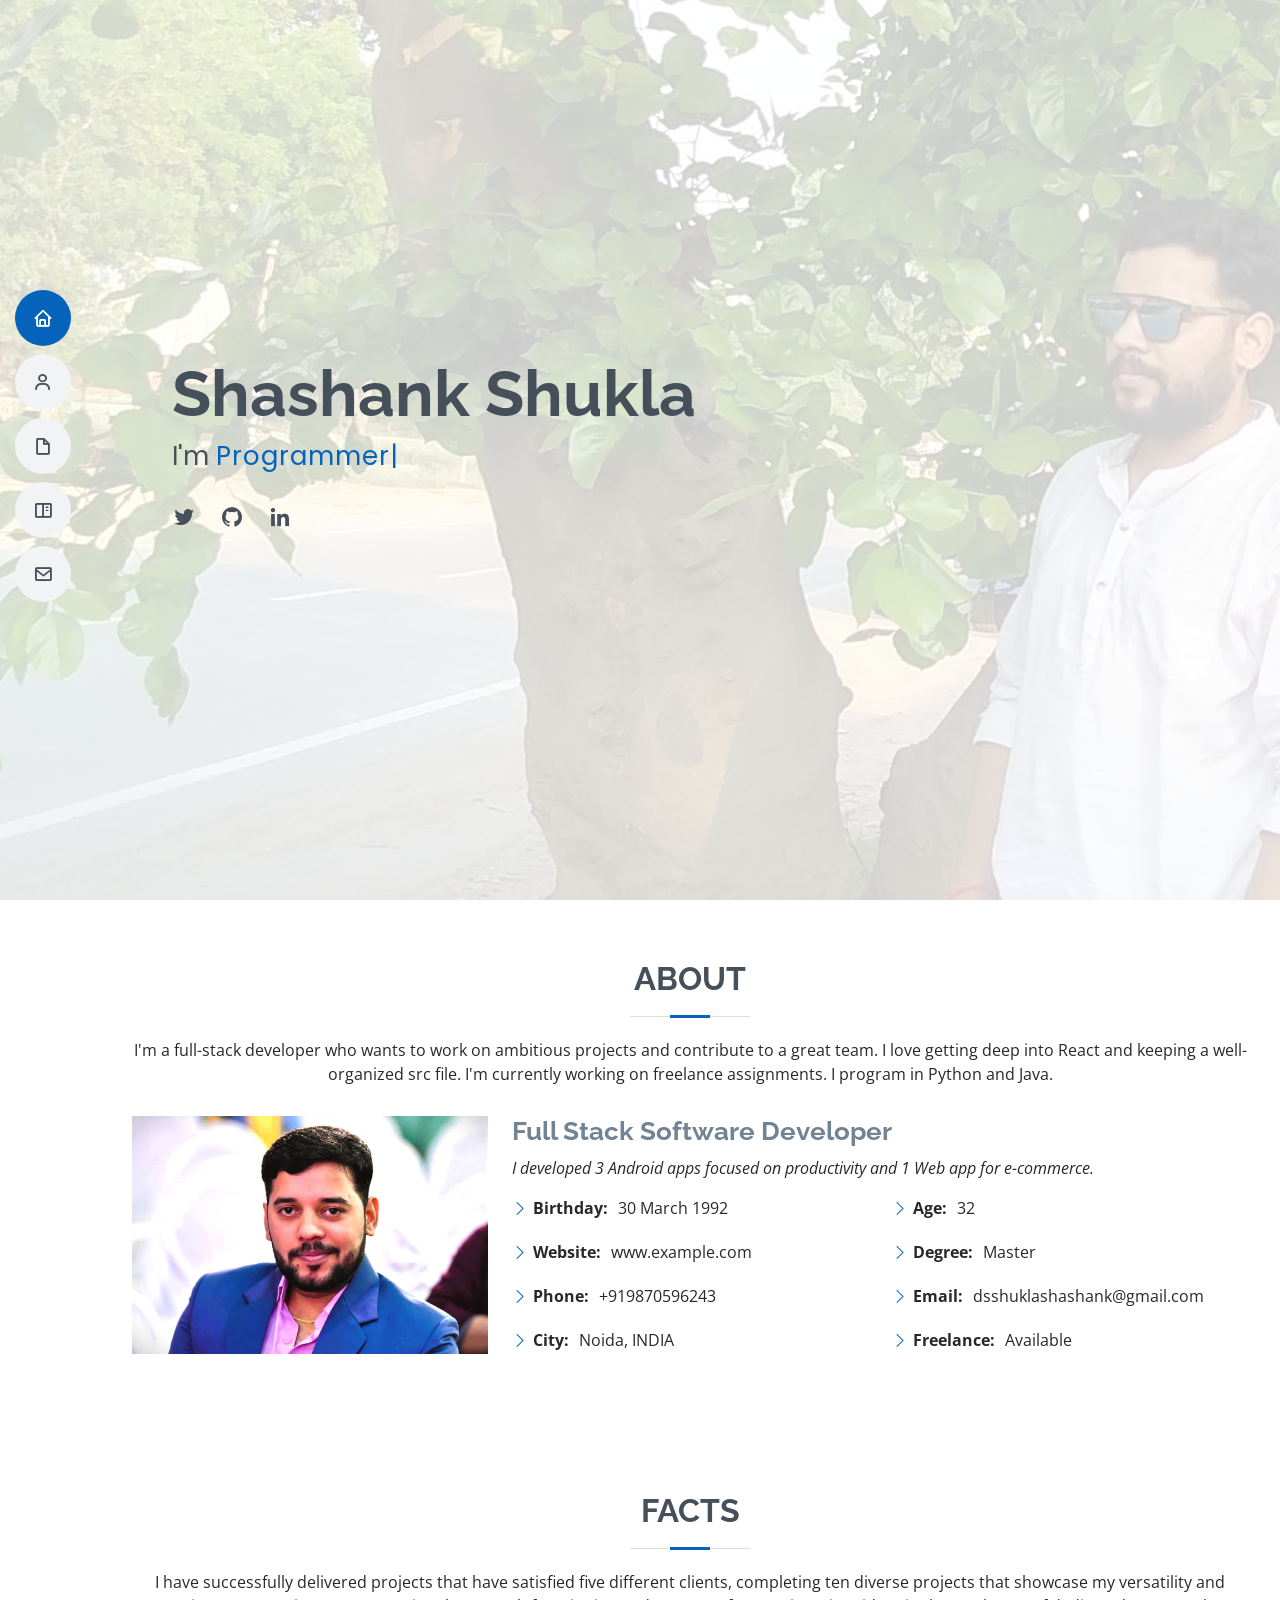
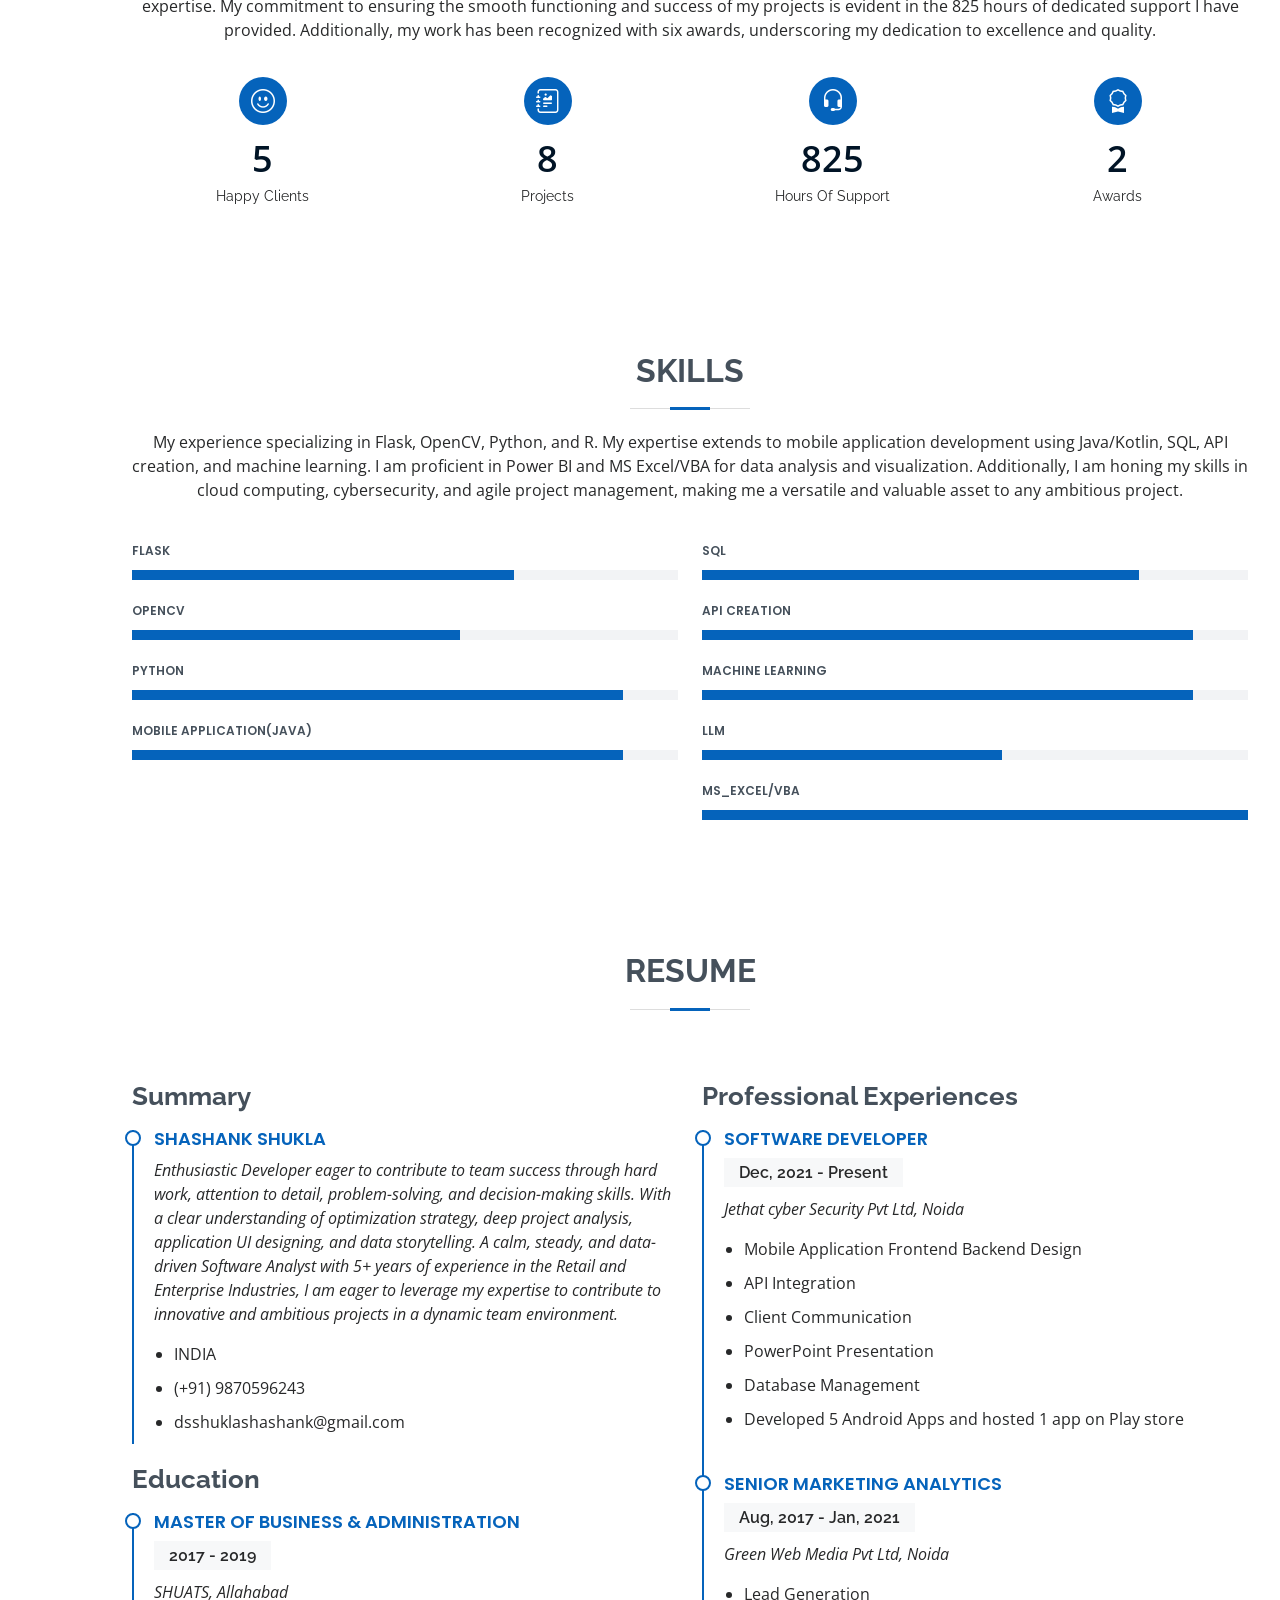
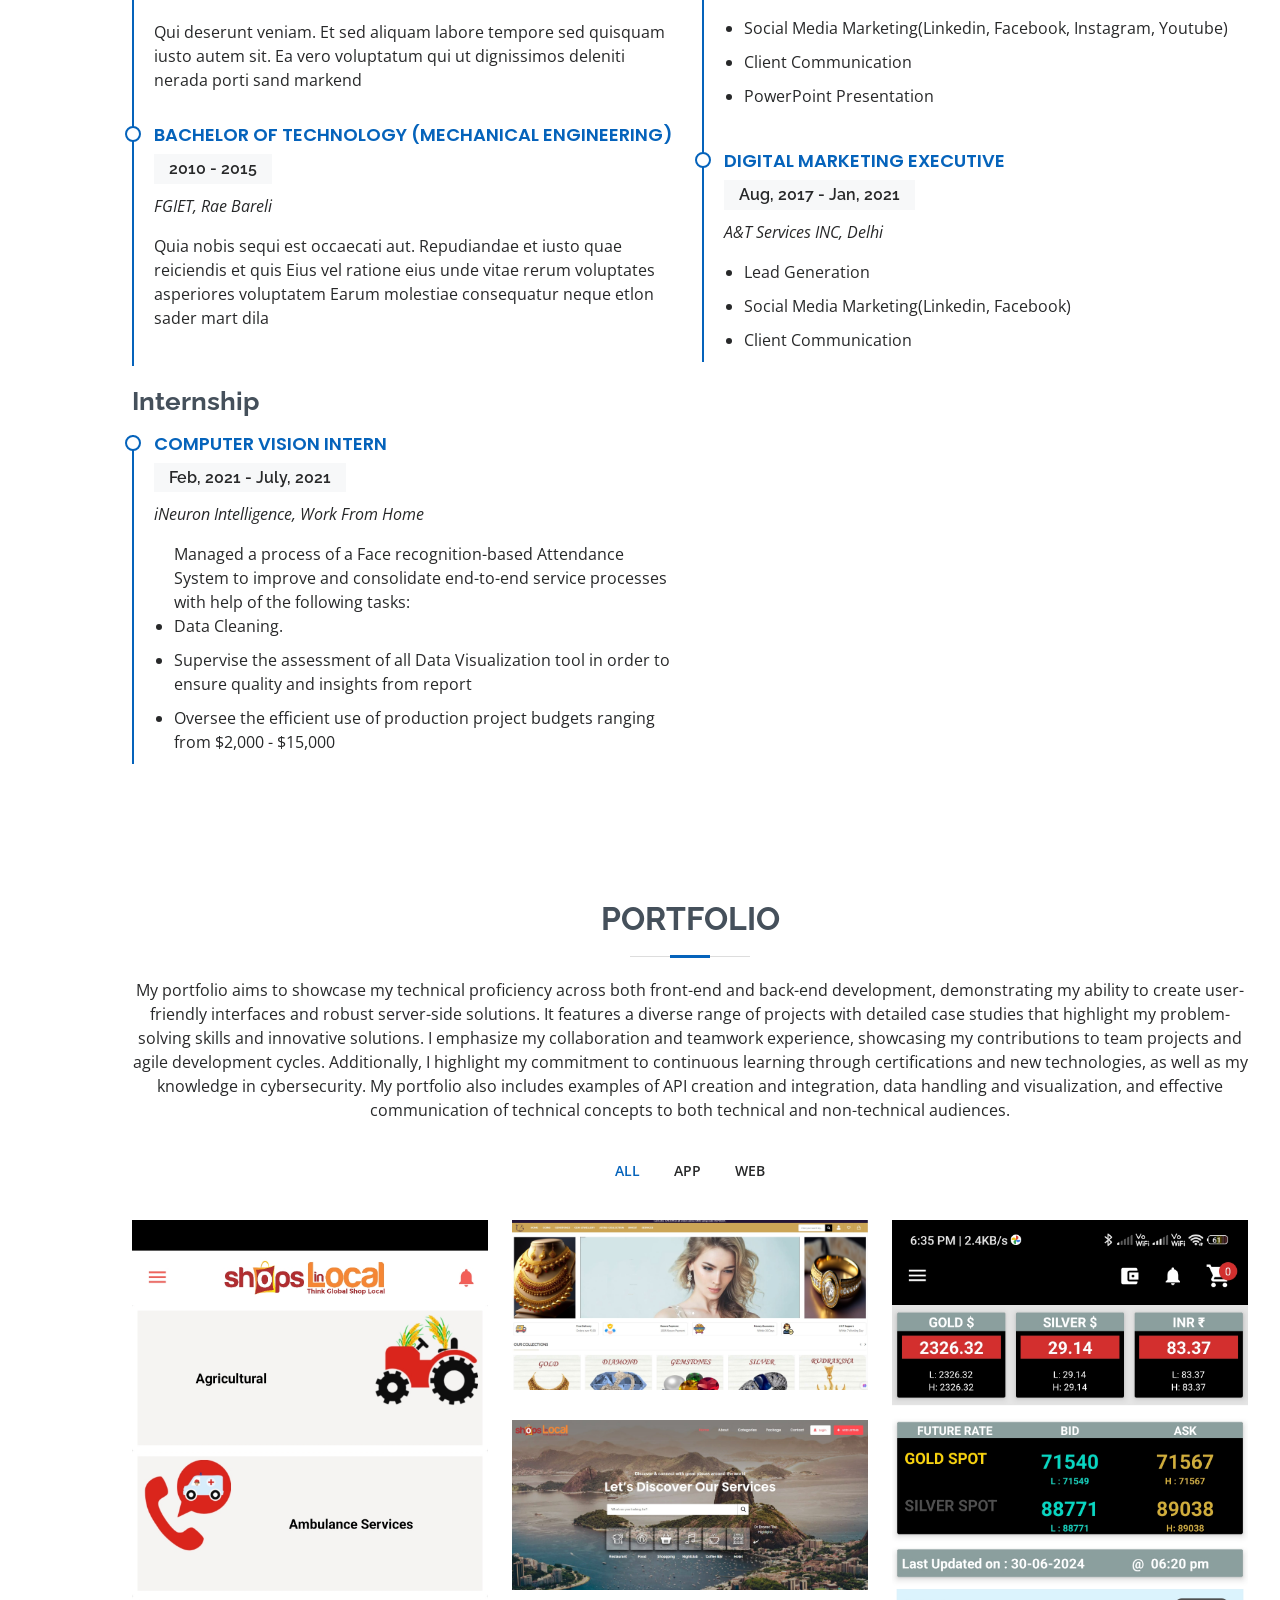
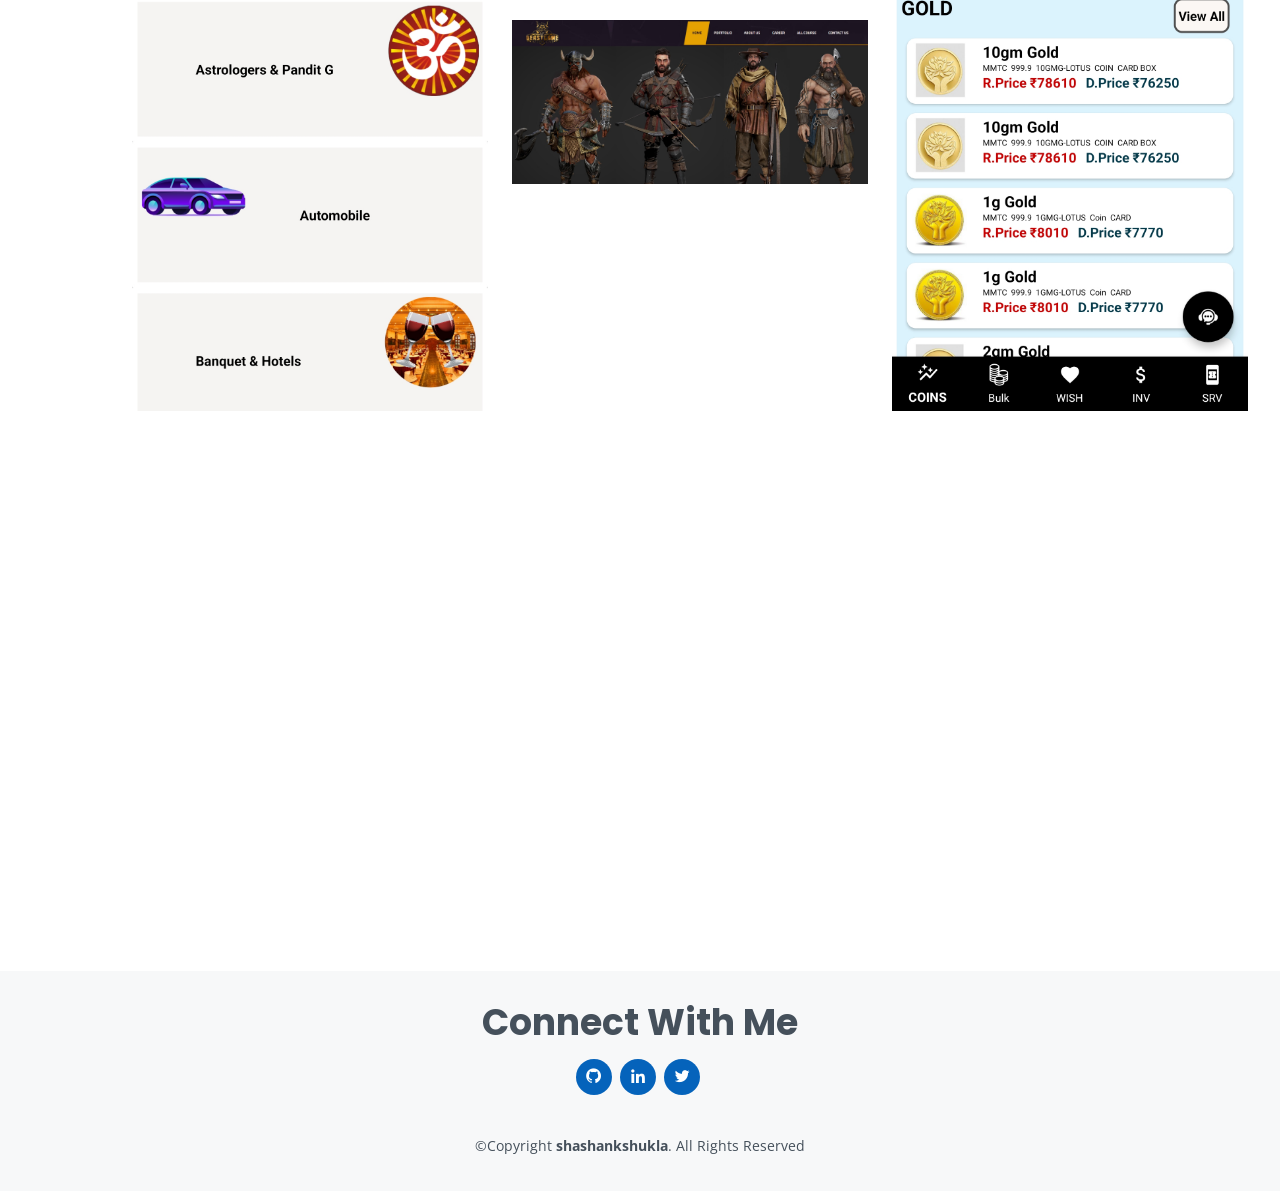
<file: index.html>
<!DOCTYPE html>
<html lang="en">

<head>
  <meta charset="utf-8">
  <meta content="width=device-width, initial-scale=1.0" name="viewport">
  
  <title>Hello, I'm a full-stack developer.</title>
  <meta content="" name="description">
  <meta content="" name="keywords">

  <!-- Favicons -->
  <link href="assets/img/profile-img.jpg" rel="icon">
  <link href="assets/img/falcon.png" rel="falcon">

  <!-- Google Fonts -->
  <link href="https://fonts.googleapis.com/css?family=Open+Sans:300,300i,400,400i,600,600i,700,700i|Raleway:300,300i,400,400i,500,500i,600,600i,700,700i|Poppins:300,300i,400,400i,500,500i,600,600i,700,700i" rel="stylesheet">

  <!-- Vendor CSS Files -->
  <link href="assets/vendor/aos/aos.css" rel="stylesheet">
  <link href="assets/vendor/bootstrap/css/bootstrap.min.css" rel="stylesheet">
  <link href="assets/vendor/bootstrap-icons/bootstrap-icons.css" rel="stylesheet">
  <link href="assets/vendor/boxicons/css/boxicons.min.css" rel="stylesheet">
  <link href="assets/vendor/glightbox/css/glightbox.min.css" rel="stylesheet">
  <link href="assets/vendor/swiper/swiper-bundle.min.css" rel="stylesheet">

  <!-- Template Main CSS File -->
  <link href="assets/css/style.css" rel="stylesheet">

  <!-- Custom CSS for animations -->
  <style>
    .count-box {
        opacity: 0;
        animation: fadeIn 1s ease-in-out forwards;
    }

    .count-box:nth-child(1) {
        animation-delay: 0.5s;
    }

    .count-box:nth-child(2) {
        animation-delay: 1s;
    }

    .count-box:nth-child(3) {
        animation-delay: 1.5s;
    }

    .count-box:nth-child(4) {
        animation-delay: 2s;
    }

    @keyframes fadeIn {
        to {
            opacity: 1;
        }
    }
  </style>

  <!-- =======================================================
  * Template Name: MyResume - v4.7.0
  * Template URL: https://bootstrapmade.com/free-html-bootstrap-template-my-resume/
  * Author: BootstrapMade.com
  * License: https://bootstrapmade.com/license/
  ======================================================== -->
</head>

<body>

  <!-- ======= Mobile nav toggle button ======= -->
  <!-- <button type="button" class="mobile-nav-toggle d-xl-none"><i class="bi bi-list mobile-nav-toggle"></i></button> -->
  <i class="bi bi-list mobile-nav-toggle d-xl-none"></i>
  <!-- ======= Header ======= -->
  <header id="header" class="d-flex flex-column justify-content-center">

    <nav id="navbar" class="navbar nav-menu">
      <ul>
        <li><a href="#hero" class="nav-link scrollto active"><i class="bx bx-home"></i> <span>Home</span></a></li>
         <li><a href="#about" class="nav-link scrollto"><i class="bx bx-user"></i> <span>About</span></a></li>
         <li><a href="#resume" class="nav-link scrollto"><i class="bx bx-file-blank"></i> <span>Resume</span></a></li>
        <li><a href="#portfolio" class="nav-link scrollto"><i class="bx bx-book-content"></i> <span>Portfolio</span></a></li>
        <li><a href="#contact" class="nav-link scrollto"><i class="bx bx-envelope"></i> <span>Contact</span></a></li>
      </ul>
    </nav><!-- .nav-menu -->

  </header><!-- End Header -->

  <!-- ======= Hero Section ======= -->
  <section id="hero" class="d-flex flex-column justify-content-center">
    <div class="container" data-aos="zoom-in" data-aos-delay="100">
      <h1>Shashank Shukla</h1>
      <p>I'm <span class="typed" data-typed-items="Programmer, An Android Developer, Web Developer"></span></p>
      <div class="social-links">
        <a href="https://x.com/shukla9919" class="twitter"><i class="bx bxl-twitter"></i></a>
        <!-- <a href="#" class="instagram"><i class="bx bxl-instagram"></i></a> -->
        <a href="https://github.com/Sshashank0743" class="github"><i class="bx bxl-github"></i></a>
        <a href="https://www.linkedin.com/in/shashankshukla02/" class="linkedin"><i class="bx bxl-linkedin"></i></a>
      </div>
    </div>
  </section><!-- End Hero -->

  <main id="main">

    <!-- ======= About Section ======= -->
    <section id="about" class="about">
      <div class="container" data-aos="fade-up">

        <div class="section-title">
          <h2>About</h2>
          <p>I'm a full-stack developer who wants to work on ambitious projects and contribute to a great team. I love getting deep into React and keeping a well-organized src file. I'm currently working on freelance assignments. I program in Python and Java.</p>
        </div>

        <div class="row">
          <div class="col-lg-4">
            <img src="assets/img/profile-img.jpg" class="img-fluid" alt="">
          </div>
          <div class="col-lg-8 pt-4 pt-lg-0 content">
            <h3>Full Stack Software Developer</h3>
            <p class="fst-italic">
              I developed 3 Android apps focused on productivity and 1 Web app for e-commerce.
            </p>
            <div class="row">
              <div class="col-lg-6">
                <ul>
                  <li><i class="bi bi-chevron-right"></i> <strong>Birthday:</strong> <span>30 March 1992</span></li>
                  <li><i class="bi bi-chevron-right"></i> <strong>Website:</strong> <span>www.example.com</span></li>
                  <li><i class="bi bi-chevron-right"></i> <strong>Phone:</strong> <span>+919870596243</span></li>
                  <li><i class="bi bi-chevron-right"></i> <strong>City:</strong> <span>Noida, INDIA</span></li>
                </ul>
              </div>
              <div class="col-lg-6">
                <ul>
                  <li><i class="bi bi-chevron-right"></i> <strong>Age:</strong> <span>32</span></li>
                  <li><i class="bi bi-chevron-right"></i> <strong>Degree:</strong> <span>Master</span></li>
                  <li><i class="bi bi-chevron-right"></i> <strong>Email:</strong> <span>dsshuklashashank@gmail.com</span></li>
                  <li><i class="bi bi-chevron-right"></i> <strong>Freelance:</strong> <span>Available</span></li>
                </ul>
              </div>
            </div>
            <p>
            </p>
          </div>
        </div>

      </div>
    </section><!-- End About Section -->

    <!-- ======= Facts Section ======= -->
    <section id="facts" class="facts">
      <div class="container" data-aos="fade-up">

        <div class="section-title">
          <h2>Facts</h2>
          <p>I have successfully delivered projects that have satisfied five different clients, completing ten diverse projects that showcase my versatility and expertise. My commitment to ensuring the smooth functioning and success of my projects is evident in the 825 hours of dedicated support I have provided. Additionally, my work has been recognized with six awards, underscoring my dedication to excellence and quality.</p>
        </div>

        <div class="row">

          <div class="col-lg-3 col-md-6">
            <div class="count-box">
              <i class="bi bi-emoji-smile"></i>
              <span data-purecounter-start="0" data-purecounter-end="5" data-purecounter-duration="1" class="purecounter"></span>
              <p>Happy Clients</p>
            </div>
          </div>

          <div class="col-lg-3 col-md-6 mt-5 mt-md-0">
            <div class="count-box">
              <i class="bi bi-journal-richtext"></i>
              <span data-purecounter-start="0" data-purecounter-end="8" data-purecounter-duration="1" class="purecounter"></span>
              <p>Projects</p>
            </div>
          </div>

          <div class="col-lg-3 col-md-6 mt-5 mt-lg-0">
            <div class="count-box">
              <i class="bi bi-headset"></i>
              <span data-purecounter-start="0" data-purecounter-end="825" data-purecounter-duration="1" class="purecounter"></span>
              <p>Hours Of Support</p>
            </div>
          </div>

          <div class="col-lg-3 col-md-6 mt-5 mt-lg-0">
            <div class="count-box">
              <i class="bi bi-award"></i>
              <span data-purecounter-start="0" data-purecounter-end="2" data-purecounter-duration="1" class="purecounter"></span>
              <p>Awards</p>
            </div>
          </div>

        </div>

      </div>
    </section><!-- End Facts Section -->

    <!-- ======= Skills Section ======= -->
    <section id="skills" class="skills section-bg">
      <div class="container" data-aos="fade-up">

        <div class="section-title">
          <h2>Skills</h2>
          <p>My experience specializing in Flask, OpenCV, Python, and R. My expertise extends to mobile application development using Java/Kotlin, SQL, API creation, and machine learning. I am proficient in Power BI and MS Excel/VBA for data analysis and visualization. Additionally, I am honing my skills in cloud computing, cybersecurity, and agile project management, making me a versatile and valuable asset to any ambitious project.</p>
        </div>

        <div class="row skills-content">

          <div class="col-lg-6">

            <div class="progress">
              <span class="skill">FLASK </span>
              <div class="progress-bar-wrap">
                <div class="progress-bar" role="progressbar" aria-valuenow="70" aria-valuemin="0" aria-valuemax="100"></div>
              </div>
            </div>

            <div class="progress">
              <span class="skill">Opencv </span>
              <div class="progress-bar-wrap">
                <div class="progress-bar" role="progressbar" aria-valuenow="60" aria-valuemin="0" aria-valuemax="100"></div>
              </div>
            </div>

            <div class="progress">
              <span class="skill">Python </span>
              <div class="progress-bar-wrap">
                <div class="progress-bar" role="progressbar" aria-valuenow="90" aria-valuemin="0" aria-valuemax="100"></div>
              </div>
            </div>

            <!-- <div class="progress">
              <span class="skill">R </span>
              <div class="progress-bar-wrap">
                <div class="progress-bar" role="progressbar" aria-valuenow="50" aria-valuemin="0" aria-valuemax="100"></div>
              </div>
            </div> -->

            <div class="progress">
              <span class="skill">Mobile Application(Java) </span>
              <div class="progress-bar-wrap">
                <div class="progress-bar" role="progressbar" aria-valuenow="90" aria-valuemin="0" aria-valuemax="100"></div>
              </div>
            </div>


          </div>

          <div class="col-lg-6">

            <div class="progress">
              <span class="skill">SQL </span>
              <div class="progress-bar-wrap">
                <div class="progress-bar" role="progressbar" aria-valuenow="80" aria-valuemin="0" aria-valuemax="100"></div>
              </div>
            </div>

            <div class="progress">
              <span class="skill">API Creation </span>
              <div class="progress-bar-wrap">
                <div class="progress-bar" role="progressbar" aria-valuenow="90" aria-valuemin="0" aria-valuemax="100"></div>
              </div>
            </div>

            <div class="progress">
              <span class="skill">Machine Learning </span>
              <div class="progress-bar-wrap">
                <div class="progress-bar" role="progressbar" aria-valuenow="90" aria-valuemin="0" aria-valuemax="100"></div>
              </div>
            </div>

             <div class="progress">
              <span class="skill">LLM </span>
              <div class="progress-bar-wrap">
                <div class="progress-bar" role="progressbar" aria-valuenow="55" aria-valuemin="0" aria-valuemax="100"></div>
              </div>
            </div>

            <!-- <div class="progress">
              <span class="skill">Power Bi </span>
              <div class="progress-bar-wrap">
                <div class="progress-bar" role="progressbar" aria-valuenow="55" aria-valuemin="0" aria-valuemax="100"></div>
              </div>
            </div> -->

            <div class="progress">
              <span class="skill">MS_Excel/VBA </span>
              <div class="progress-bar-wrap">
                <div class="progress-bar" role="progressbar" aria-valuenow="100" aria-valuemin="0" aria-valuemax="100"></div>
              </div>
            </div>

          </div>

        </div>

      </div>
    </section><!-- End Skills Section -->

    <!-- ======= Resume Section ======= -->
    <section id="resume" class="resume">
      <div class="container" data-aos="fade-up">

        <div class="section-title">
          <h2>Resume</h2>
        </div>

        <div class="row">
          <div class="col-lg-6">
            <h3 class="resume-title">Summary</h3>
            <div class="resume-item pb-0">
              <h4>Shashank Shukla</h4>
              <p><em>Enthusiastic Developer eager to contribute to team success through hard work, attention to detail, problem-solving, and decision-making skills. With a clear understanding of optimization strategy, deep project analysis, application UI designing, and data storytelling. A calm, steady, and data-driven Software Analyst with 5+ years of experience in the Retail and Enterprise Industries, I am eager to leverage my expertise to contribute to innovative and ambitious projects in a dynamic team environment.</em></p>
              <ul>
                <li>INDIA</li>
                <li>(+91) 9870596243</li>
                <li>dsshuklashashank@gmail.com</li>
              </ul>
            </div>

            <h3 class="resume-title">Education</h3>
            <div class="resume-item">
              <h4>Master of Business &amp; Administration</h4>
              <h5>2017 - 2019</h5>
              <p><em>SHUATS, Allahabad</em></p>
              <p>Qui deserunt veniam. Et sed aliquam labore tempore sed quisquam iusto autem sit. Ea vero voluptatum qui ut dignissimos deleniti nerada porti sand markend</p>
            </div>
            <div class="resume-item">
              <h4>Bachelor of Technology (Mechanical Engineering)</h4>
              <h5>2010 - 2015</h5>
              <p><em>FGIET, Rae Bareli</em></p>
              <p>Quia nobis sequi est occaecati aut. Repudiandae et iusto quae reiciendis et quis Eius vel ratione eius unde vitae rerum voluptates asperiores voluptatem Earum molestiae consequatur neque etlon sader mart dila</p>
            </div>
            <h3 class="resume-title">Internship</h3>
            <div class="resume-item">
              <h4>Computer Vision Intern</h4>
              <h5>Feb, 2021 - July, 2021</h5>
              <p><em>iNeuron Intelligence, Work From Home </em></p>
              <ul>
                Managed a process of a Face recognition-based Attendance System to improve and consolidate end-to-end service processes with help of the following tasks:
                <li>Data Cleaning. </li>
                <li>Supervise the assessment of all Data Visualization tool in order to ensure quality and insights from report</li>
                <li>Oversee the efficient use of production project budgets ranging from $2,000 - $15,000</li>
              </ul>
          </div>
        </div>
        <div class="col-lg-6">
          <h3 class="resume-title">Professional Experiences</h3>
          <div class="resume-item">
            <h4>Software Developer</h4>
            <h5>Dec, 2021 - Present</h5>
            <p><em>Jethat cyber Security Pvt Ltd, Noida </em></p>
            <ul>
              <li>Mobile Application Frontend Backend Design</li>
              <li>API Integration</li>
              <li>Client Communication</li>
              <li>PowerPoint Presentation</li>
              <li>Database Management</li>
              <li>Developed 5 Android Apps and hosted 1 app on Play store</li>
            </ul>
          </div>
          <div class="resume-item">
            <h4>Senior Marketing Analytics</h4>
            <h5>Aug, 2017 - Jan, 2021</h5>
            <p><em>Green Web Media Pvt Ltd, Noida </em></p>
            <ul>
              <li>Lead Generation</li>
              <li>Social Media Marketing(Linkedin, Facebook, Instagram, Youtube)</li>
              <li>Client Communication</li>
              <li>PowerPoint Presentation</li>
            </ul>
          </div>
          <div class="resume-item">
            <h4>Digital Marketing Executive</h4>
            <h5>Aug, 2017 - Jan, 2021</h5>
            <p><em>A&T Services INC, Delhi </em></p>
            <ul>
              <li>Lead Generation</li>
              <li>Social Media Marketing(Linkedin, Facebook)</li>
              <li>Client Communication</li>
            </ul>
          </div>
          </div>
        </div>

      </div>
    </section><!-- End Resume Section -->

    <!-- ======= Portfolio Section ======= -->
    <section id="portfolio" class="portfolio section-bg">
      <div class="container" data-aos="fade-up">

        <div class="section-title">
          <h2>Portfolio</h2>
          <p>My portfolio aims to showcase my technical proficiency across both front-end and back-end development, demonstrating my ability to create user-friendly interfaces and robust server-side solutions. It features a diverse range of projects with detailed case studies that highlight my problem-solving skills and innovative solutions. I emphasize my collaboration and teamwork experience, showcasing my contributions to team projects and agile development cycles. Additionally, I highlight my commitment to continuous learning through certifications and new technologies, as well as my knowledge in cybersecurity. My portfolio also includes examples of API creation and integration, data handling and visualization, and effective communication of technical concepts to both technical and non-technical audiences.</p>
        </div>

        <div class="row">
          <div class="col-lg-12 d-flex justify-content-center" data-aos="fade-up" data-aos-delay="100">
            <ul id="portfolio-flters">
              <li data-filter="*" class="filter-active">All</li>
              <li data-filter=".filter-app">App</li>
              <!-- <li data-filter=".filter-card">Card</li> -->
              <li data-filter=".filter-web">Web</li>
            </ul>
          </div>
        </div>

        <div class="row portfolio-container" data-aos="fade-up" data-aos-delay="200">

          <div class="col-lg-4 col-md-6 portfolio-item filter-app">
            <div class="portfolio-wrap">
              <img src="assets/img/portfolio/portfolio-1.jpg" class="img-fluid" alt="">
              <div class="portfolio-info">
                <h4>ShopsInLocal</h4>
                <p>App1</p>
                <div class="portfolio-links">
                  <a href="assets/img/portfolio/portfolio-1.jpg" data-gallery="portfolioGallery" class="portfolio-lightbox" title="App 1"><i class="bx bx-plus"></i></a>
                  <a href="https://jethat.in/shopsinlocal/" class="portfolio-details-lightbox" data-glightbox="type: external" title="Portfolio Details"><i class="bx bx-link"></i></a>
                </div>
              </div>
            </div>
          </div>

          <div class="col-lg-4 col-md-6 portfolio-item filter-web">
            <div class="portfolio-wrap">
              <img src="assets/img/portfolio/GemAstra.jpg" class="img-fluid" alt="">
              <div class="portfolio-info">
                <h4>Web 3</h4>
                <p>Web</p>
                <div class="portfolio-links">
                  <a href="assets/img/portfolio/GemAstra.jpg" data-gallery="portfolioGallery" class="portfolio-lightbox" title="Web 3"><i class="bx bx-plus"></i></a>
                  <a href="https://gemastra.com/" class="portfolio-details-lightbox" data-glightbox="type: external" title="Portfolio Details"><i class="bx bx-link"></i></a>
                </div>
              </div>
            </div>
          </div>

          <div class="col-lg-4 col-md-6 portfolio-item filter-app">
            <div class="portfolio-wrap">
              <img src="assets/img/portfolio/portfolio-3.jpg" class="img-fluid" alt="">
              <div class="portfolio-info">
                <h4>App 2</h4>
                <p>App</p>
                <div class="portfolio-links">
                  <a href="assets/img/portfolio/portfolio-3.jpg" data-gallery="portfolioGallery" class="portfolio-lightbox" title="App 2"><i class="bx bx-plus"></i></a>
                  <a href="https://play.google.com/store/apps/details?id=in.gemastra" class="portfolio-details-lightbox" data-glightbox="type: external" title="Portfolio Details"><i class="bx bx-link"></i></a>
                </div>
              </div>
            </div>
          </div>

          <div class="col-lg-4 col-md-6 portfolio-item filter-web">
            <div class="portfolio-wrap">
              <img src="assets/img/portfolio/Shopsinlocal.jpg" class="img-fluid" alt="">
              <div class="portfolio-info">
                <h4>Web 2</h4>
                <p>Web</p>
                <div class="portfolio-links">
                  <a href="assets/img/portfolio/Shopsinlocal.jpg" data-gallery="portfolioGallery" class="portfolio-lightbox" title="Web 2"><i class="bx bx-plus"></i></a>
                  <a href="portfolio-details.html" class="portfolio-details-lightbox" data-glightbox="type: external" title="Portfolio Details"><i class="bx bx-link"></i></a>
                </div>
              </div>
            </div>
          </div>

          <div class="col-lg-4 col-md-6 portfolio-item filter-web">
            <div class="portfolio-wrap">
              <img src="assets/img/portfolio/BeastGame.jpg" class="img-fluid" alt="">
              <div class="portfolio-info">
                <h4>Web</h4>
                <p>Web</p>
                <div class="portfolio-links">
                  <a href="assets/img/portfolio/Beastgame.jpg" data-gallery="portfolioGallery" class="portfolio-lightbox" title="Web"><i class="bx bx-plus"></i></a>
                  <a href="portfolio-details.html" class="portfolio-details-lightbox" data-glightbox="type: external" title="Portfolio Details"><i class="bx bx-link"></i></a>
                </div>
              </div>
            </div>
          </div>

        
          </div>

        </div>

      </div>
    </section><!-- End Portfolio Section -->


    <!-- ======= Contact Section ======= -->
    <section id="contact" class="contact">
      <div class="container" data-aos="fade-up">

        <div class="section-title">
          <h2>Contact</h2>
        </div>

        <div class="row mt-1 d-flex justify-content-center">

          <div class="col-lg-4">
            <div class="info">
              <div class="address">
                <i class="bi bi-geo-alt"></i>
                <h4>Location:</h4>
                <p>Noida Sector-44, Uttar Pradesh</p>
              </div>

              <div class="email">
                <i class="bi bi-envelope"></i>
                <h4>Email:</h4>
                <p>dsshuklashashank@gmail.com</p>
              </div>

              <div class="phone">
                <i class="bi bi-phone"></i>
                <h4>Call:</h4>
                <p>+91-9870596243</p>
              </div>

            </div>

          </div>

          <!-- <div class="col-lg-8 mt-5 mt-lg-0">

            <form action="forms/contact.php" method="post" role="form" class="php-email-form">
              <div class="row">
                <div class="col-md-6 form-group">
                  <input type="text" name="name" class="form-control" id="name" placeholder="Your Name" required>
                </div>
                <div class="col-md-6 form-group mt-3 mt-md-0">
                  <input type="email" class="form-control" name="email" id="email" placeholder="Your Email" required>
                </div>
              </div>
              <div class="form-group mt-3">
                <input type="text" class="form-control" name="subject" id="subject" placeholder="Subject" required>
              </div>
              <div class="form-group mt-3">
                <textarea class="form-control" name="message" rows="5" placeholder="Message" required></textarea>
              </div>
              <div class="my-3">
                <div class="loading">Loading</div>
                <div class="error-message"></div>
                <div class="sent-message">Your message has been sent. Thank you!</div>
              </div>
              <div class="text-center"><button type="submit">Send Message</button></div>
            </form>

          </div> -->

        </div>

      </div>
    </section><!-- End Contact Section -->

  </main><!-- End #main -->

  <!-- ======= Footer ======= -->
  <footer id="footer">
    <div class="container">
      <h3>Connect With Me</h3>
      <div class="social-links">
        <a href="https://github.com/Sshashank0743" aria-label="GitHub"><i class="bx bxl-github"></i></a>
        <a href="https://www.linkedin.com/in/shashankshukla02/" aria-label="LinkedIn"><i class="bx bxl-linkedin"></i></a>
        <a href="https://twitter.com/shukla9919" aria-label="Twitter"><i class="bx bxl-twitter"></i></a>
      </div>
      <div class="copyright">
        &copy;Copyright <strong><span>shashankshukla</span></strong>. All Rights Reserved
      </div>
      <!-- <div class="credits">
        All the links in the footer should remain intact.
        You can delete the links only if you purchased the pro version.
        Licensing information: [license-url]
        Purchase the pro version with working PHP/AJAX contact form: https://bootstrapmade.com/free-html-bootstrap-template-my-resume/
        Designed by <a href="https://bootstrapmade.com/">BootstrapMade</a>
      </div> -->
    </div>
  </footer><!-- End Footer -->

  <div id="preloader"></div>
  <a href="#" class="back-to-top d-flex align-items-center justify-content-center"><i class="bi bi-arrow-up-short"></i></a>

  <!-- Vendor JS Files -->
  <script src="assets/vendor/purecounter/purecounter.js"></script>
  <script src="assets/vendor/aos/aos.js"></script>
  <script src="assets/vendor/bootstrap/js/bootstrap.bundle.min.js"></script>
  <script src="assets/vendor/glightbox/js/glightbox.min.js"></script>
  <script src="assets/vendor/isotope-layout/isotope.pkgd.min.js"></script>
  <script src="assets/vendor/swiper/swiper-bundle.min.js"></script>
  <script src="assets/vendor/typed.js/typed.min.js"></script>
  <script src="assets/vendor/waypoints/noframework.waypoints.js"></script>
  <script src="assets/vendor/php-email-form/validate.js"></script>

  <!-- Template Main JS File -->
  <script src="assets/js/main.js"></script>

</body>

</html>
</file>
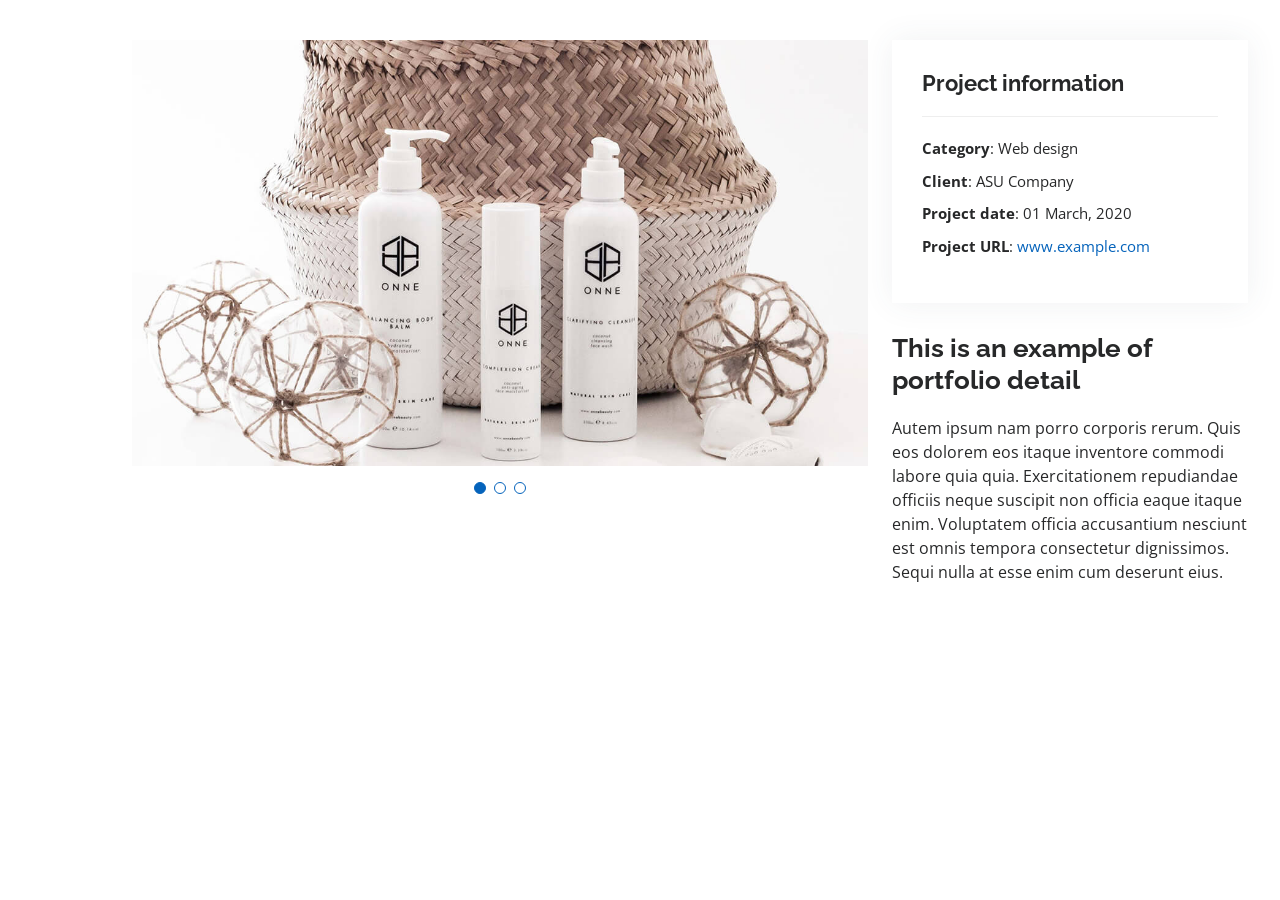
<file: portfolio-details.html>
<!DOCTYPE html>
<html lang="en">

<head>
  <meta charset="utf-8">
  <meta content="width=device-width, initial-scale=1.0" name="viewport">

  <title>Portfolio Details - Personal Bootstrap Template</title>
  <meta content="" name="description">
  <meta content="" name="keywords">

  <!-- Favicons -->
  <link href="assets/img/favicon.png" rel="icon">
  <link href="assets/img/apple-touch-icon.png" rel="apple-touch-icon">

  <!-- Google Fonts -->
  <link href="https://fonts.googleapis.com/css?family=Open+Sans:300,300i,400,400i,600,600i,700,700i|Raleway:300,300i,400,400i,500,500i,600,600i,700,700i|Poppins:300,300i,400,400i,500,500i,600,600i,700,700i" rel="stylesheet">

  <!-- Vendor CSS Files -->
  <link href="assets/vendor/aos/aos.css" rel="stylesheet">
  <link href="assets/vendor/bootstrap/css/bootstrap.min.css" rel="stylesheet">
  <link href="assets/vendor/bootstrap-icons/bootstrap-icons.css" rel="stylesheet">
  <link href="assets/vendor/boxicons/css/boxicons.min.css" rel="stylesheet">
  <link href="assets/vendor/glightbox/css/glightbox.min.css" rel="stylesheet">
  <link href="assets/vendor/swiper/swiper-bundle.min.css" rel="stylesheet">

  <!-- Template Main CSS File -->
  <link href="assets/css/style.css" rel="stylesheet">

  <!-- =======================================================
  * Template Name: MyResume - v4.7.0
  * Template URL: https://bootstrapmade.com/free-html-bootstrap-template-my-resume/
  * Author: BootstrapMade.com
  * License: https://bootstrapmade.com/license/
  ======================================================== -->
</head>

<body>

  <main id="main">

    <!-- ======= Portfolio Details Section ======= -->
    <section id="portfolio-details" class="portfolio-details">
      <div class="container">

        <div class="row gy-4">

          <div class="col-lg-8">
            <div class="portfolio-details-slider swiper">
              <div class="swiper-wrapper align-items-center">

                <div class="swiper-slide">
                  <img src="assets/img/portfolio/portfolio-details-1.jpg" alt="">
                </div>

                <div class="swiper-slide">
                  <img src="assets/img/portfolio/portfolio-details-2.jpg" alt="">
                </div>

                <div class="swiper-slide">
                  <img src="assets/img/portfolio/portfolio-details-3.jpg" alt="">
                </div>

              </div>
              <div class="swiper-pagination"></div>
            </div>
          </div>

          <div class="col-lg-4">
            <div class="portfolio-info">
              <h3>Project information</h3>
              <ul>
                <li><strong>Category</strong>: Web design</li>
                <li><strong>Client</strong>: ASU Company</li>
                <li><strong>Project date</strong>: 01 March, 2020</li>
                <li><strong>Project URL</strong>: <a href="#">www.example.com</a></li>
              </ul>
            </div>
            <div class="portfolio-description">
              <h2>This is an example of portfolio detail</h2>
              <p>
                Autem ipsum nam porro corporis rerum. Quis eos dolorem eos itaque inventore commodi labore quia quia. Exercitationem repudiandae officiis neque suscipit non officia eaque itaque enim. Voluptatem officia accusantium nesciunt est omnis tempora consectetur dignissimos. Sequi nulla at esse enim cum deserunt eius.
              </p>
            </div>
          </div>

        </div>

      </div>
    </section><!-- End Portfolio Details Section -->

  </main><!-- End #main -->

  <div id="preloader"></div>
  <a href="#" class="back-to-top d-flex align-items-center justify-content-center"><i class="bi bi-arrow-up-short"></i></a>

  <!-- Vendor JS Files -->
  <script src="assets/vendor/purecounter/purecounter.js"></script>
  <script src="assets/vendor/aos/aos.js"></script>
  <script src="assets/vendor/bootstrap/js/bootstrap.bundle.min.js"></script>
  <script src="assets/vendor/glightbox/js/glightbox.min.js"></script>
  <script src="assets/vendor/isotope-layout/isotope.pkgd.min.js"></script>
  <script src="assets/vendor/swiper/swiper-bundle.min.js"></script>
  <script src="assets/vendor/typed.js/typed.min.js"></script>
  <script src="assets/vendor/waypoints/noframework.waypoints.js"></script>
  <script src="assets/vendor/php-email-form/validate.js"></script>

  <!-- Template Main JS File -->
  <script src="assets/js/main.js"></script>

</body>

</html>
</file>
<file: assets/css/style.css>
/**
* Template Name: MyResume - v4.7.0
* Template URL: https://bootstrapmade.com/free-html-bootstrap-template-my-resume/
* Author: BootstrapMade.com
* License: https://bootstrapmade.com/license/
*/

/*--------------------------------------------------------------
# General
--------------------------------------------------------------*/
body {
  font-family: "Open Sans", sans-serif;
  color: #272829;
}

a {
  color: #0563bb;
  text-decoration: none;
}

a:hover {
  color: #067ded;
  text-decoration: none;
}

h1, h2, h3, h4, h5, h6 {
  font-family: "Raleway", sans-serif;
}

/*--------------------------------------------------------------
# Back to top button
--------------------------------------------------------------*/
.back-to-top {
  position: fixed;
  visibility: hidden;
  opacity: 0;
  right: 15px;
  bottom: 15px;
  z-index: 996;
  background: #80e1f0;
  width: 40px;
  height: 40px;
  border-radius: 50px;
  transition: all 0.4s;
}
.back-to-top i {
  font-size: 28px;
  color: #fff;
  line-height: 0;
}
.back-to-top:hover {
  background: #0678e3;
  color: #fff;
}
.back-to-top.active {
  visibility: visible;
  opacity: 1;
}

/*--------------------------------------------------------------
# Preloader
--------------------------------------------------------------*/
#preloader {
  position: fixed;
  top: 0;
  left: 0;
  right: 0;
  bottom: 0;
  z-index: 9999;
  overflow: hidden;
  background: #fff;
}

#preloader:before {
  content: "";
  position: fixed;
  top: calc(50% - 30px);
  left: calc(50% - 30px);
  border: 6px solid #0563bb;
  border-top-color: #fff;
  border-bottom-color: #fff;
  border-radius: 50%;
  width: 60px;
  height: 60px;
  -webkit-animation: animate-preloader 1s linear infinite;
  animation: animate-preloader 1s linear infinite;
}

@-webkit-keyframes animate-preloader {
  0% {
    transform: rotate(0deg);
  }
  100% {
    transform: rotate(360deg);
  }
}

@keyframes animate-preloader {
  0% {
    transform: rotate(0deg);
  }
  100% {
    transform: rotate(360deg);
  }
}
/*--------------------------------------------------------------
# Disable aos animation delay on mobile devices
--------------------------------------------------------------*/
@media screen and (max-width: 768px) {
  [data-aos-delay] {
    transition-delay: 0 !important;
  }
}
/*--------------------------------------------------------------
# Header
--------------------------------------------------------------*/
#header {
  position: fixed;
  top: 0;
  left: 0;
  bottom: 0;
  z-index: 9997;
  transition: all 0.5s;
  padding: 15px;
  overflow-y: auto;
}
@media (max-width: 992px) {
  #header {
    width: 300px;
    background: #fff;
    border-right: 1px solid #e6e9ec;
    left: -300px;
  }
}

@media (min-width: 992px) {
  #main {
    margin-left: 100px;
  }
}
/*--------------------------------------------------------------
# Navigation Menu
--------------------------------------------------------------*/
/**
* Desktop Navigation 
*/
.nav-menu {
  padding: 0;
  display: block;
}
.nav-menu * {
  margin: 0;
  padding: 0;
  list-style: none;
}
.nav-menu > ul > li {
  position: relative;
  white-space: nowrap;
}
.nav-menu a, .nav-menu a:focus {
  display: flex;
  align-items: center;
  color: #45505b;
  padding: 10px 18px;
  margin-bottom: 8px;
  transition: 0.3s;
  font-size: 15px;
  border-radius: 50px;
  background: #f2f3f5;
  height: 56px;
  width: 100%;
  overflow: hidden;
  transition: 0.3s;
}
.nav-menu a i, .nav-menu a:focus i {
  font-size: 20px;
}
.nav-menu a span, .nav-menu a:focus span {
  padding: 0 5px 0 7px;
  color: #45505b;
}
@media (min-width: 992px) {
  .nav-menu a, .nav-menu a:focus {
    width: 56px;
  }
  .nav-menu a span, .nav-menu a:focus span {
    display: none;
    color: #fff;
  }
}
.nav-menu a:hover, .nav-menu .active, .nav-menu .active:focus, .nav-menu li:hover > a {
  color: #fff;
  background: #0563bb;
}
.nav-menu a:hover span, .nav-menu .active span, .nav-menu .active:focus span, .nav-menu li:hover > a span {
  color: #fff;
}
.nav-menu a:hover, .nav-menu li:hover > a {
  width: 100%;
  color: #fff;
}
.nav-menu a:hover span, .nav-menu li:hover > a span {
  display: block;
}

/**
* Mobile Navigation 
*/
.mobile-nav-toggle {
  position: fixed;
  right: 10px;
  top: 10px;
  z-index: 9998;
  border: 0;
  background: none;
  font-size: 28px;
  transition: all 0.4s;
  outline: none !important;
  line-height: 0;
  cursor: pointer;
  border-radius: 50px;
  padding: 5px;
}
.mobile-nav-toggle i {
  color: #45505b;
}

.mobile-nav-active {
  overflow: hidden;
}
.mobile-nav-active #header {
  left: 0;
}
.mobile-nav-active .mobile-nav-toggle {
  color: #fff;
  background-color: #0563bb;
}

/*--------------------------------------------------------------
# Hero Section
--------------------------------------------------------------*/
#hero {
  width: 100%;
  height: 100vh;
  background: url("../img/home-bg.jpg") top left no-repeat;
  /* background-size: cover; */
  position: relative;
}
@media (min-width: 992px) {
  #hero {
    padding-left: 160px;
  }
}
#hero:before {
  content: "";
  background: rgba(255, 255, 255, 0.8);
  position: absolute;
  bottom: 0;
  top: 0;
  left: 0;
  right: 0;
}
#hero h1 {
  margin: 0;
  font-size: 64px;
  font-weight: 700;
  line-height: 56px;
  color: #45505b;
}
#hero p {
  color: #45505b;
  margin: 15px 0 0 0;
  font-size: 26px;
  font-family: "Poppins", sans-serif;
}
#hero p span {
  color: #0563bb;
  letter-spacing: 1px;
}
#hero .social-links {
  margin-top: 30px;
}
#hero .social-links a {
  font-size: 24px;
  display: inline-block;
  color: #45505b;
  line-height: 1;
  margin-right: 20px;
  transition: 0.3s;
}
#hero .social-links a:hover {
  color: #0563bb;
}
@media (max-width: 992px) {
  #hero {
    text-align: center;
  }
  #hero h1 {
    font-size: 32px;
    line-height: 36px;
  }
  #hero p {
    margin-top: 10px;
    font-size: 20px;
    line-height: 24px;
  }
}

/*--------------------------------------------------------------
# Sections General
--------------------------------------------------------------*/
section {
  padding: 60px 0;
  overflow: hidden;
}

.section-title {
  text-align: center;
  padding-bottom: 30px;
}
.section-title h2 {
  font-size: 32px;
  font-weight: bold;
  text-transform: uppercase;
  margin-bottom: 20px;
  padding-bottom: 20px;
  position: relative;
  color: #45505b;
}
.section-title h2::before {
  content: "";
  position: absolute;
  display: block;
  width: 120px;
  height: 1px;
  background: #ddd;
  bottom: 1px;
  left: calc(50% - 60px);
}
.section-title h2::after {
  content: "";
  position: absolute;
  display: block;
  width: 40px;
  height: 3px;
  background: #0563bb;
  bottom: 0;
  left: calc(50% - 20px);
}
.section-title p {
  margin-bottom: 0;
}

/*--------------------------------------------------------------
# About
--------------------------------------------------------------*/
.about .content h3 {
  font-weight: 700;
  font-size: 26px;
  color: #728394;
}
.about .content ul {
  list-style: none;
  padding: 0;
}
.about .content ul li {
  margin-bottom: 20px;
  display: flex;
  align-items: center;
}
.about .content ul strong {
  margin-right: 10px;
}
.about .content ul i {
  font-size: 16px;
  margin-right: 5px;
  color: #0563bb;
  line-height: 0;
}
.about .content p:last-child {
  margin-bottom: 0;
}

/*--------------------------------------------------------------
# Facts
--------------------------------------------------------------*/
.facts .count-box {
  padding: 30px 30px 25px 30px;
  margin-top: 30px;
  width: 100%;
  position: relative;
  text-align: center;
  background: #fff;
}
.facts .count-box i {
  position: absolute;
  top: -25px;
  left: 50%;
  transform: translateX(-50%);
  font-size: 24px;
  background: #0563bb;
  color: #fff;
  border-radius: 50px;
  display: inline-flex;
  align-items: center;
  justify-content: center;
  width: 48px;
  height: 48px;
}
.facts .count-box span {
  font-size: 36px;
  display: block;
  font-weight: 600;
  color: #011426;
}
.facts .count-box p {
  padding: 0;
  margin: 0;
  font-family: "Raleway", sans-serif;
  font-size: 14px;
}

/*--------------------------------------------------------------
# Akills
--------------------------------------------------------------*/
.skills .progress {
  height: 60px;
  display: block;
  background: none;
  border-radius: 0;
}
.skills .progress .skill {
  padding: 10px 0;
  margin: 0;
  text-transform: uppercase;
  display: block;
  font-weight: 600;
  font-family: "Poppins", sans-serif;
  color: #45505b;
}
.skills .progress .skill .val {
  float: right;
  font-style: normal;
}
.skills .progress-bar-wrap {
  background: #f2f3f5;
}
.skills .progress-bar {
  width: 1px;
  height: 10px;
  transition: 0.9s;
  background-color: #0563bb;
}

/*--------------------------------------------------------------
# Resume
--------------------------------------------------------------*/
.resume .resume-title {
  font-size: 26px;
  font-weight: 700;
  margin-top: 20px;
  margin-bottom: 20px;
  color: #45505b;
}
.resume .resume-item {
  padding: 0 0 20px 20px;
  margin-top: -2px;
  border-left: 2px solid #0563bb;
  position: relative;
}
.resume .resume-item h4 {
  line-height: 18px;
  font-size: 18px;
  font-weight: 600;
  text-transform: uppercase;
  font-family: "Poppins", sans-serif;
  color: #0563bb;
  margin-bottom: 10px;
}
.resume .resume-item h5 {
  font-size: 16px;
  background: #f7f8f9;
  padding: 5px 15px;
  display: inline-block;
  font-weight: 600;
  margin-bottom: 10px;
}
.resume .resume-item ul {
  padding-left: 20px;
}
.resume .resume-item ul li {
  padding-bottom: 10px;
}
.resume .resume-item:last-child {
  padding-bottom: 0;
}
.resume .resume-item::before {
  content: "";
  position: absolute;
  width: 16px;
  height: 16px;
  border-radius: 50px;
  left: -9px;
  top: 0;
  background: #fff;
  border: 2px solid #0563bb;
}

/*--------------------------------------------------------------
# Portfolio
--------------------------------------------------------------*/
.portfolio .portfolio-item {
  margin-bottom: 30px;
}
.portfolio #portfolio-flters {
  padding: 0;
  margin: 0 auto 25px auto;
  list-style: none;
  text-align: center;
  background: #fff;
  border-radius: 50px;
  padding: 2px 15px;
}
.portfolio #portfolio-flters li {
  cursor: pointer;
  display: inline-block;
  padding: 10px 15px;
  font-size: 14px;
  font-weight: 600;
  line-height: 1;
  text-transform: uppercase;
  color: #272829;
  margin-bottom: 5px;
  transition: all 0.3s ease-in-out;
}
.portfolio #portfolio-flters li:hover, .portfolio #portfolio-flters li.filter-active {
  color: #0563bb;
}
.portfolio #portfolio-flters li:last-child {
  margin-right: 0;
}
.portfolio .portfolio-wrap {
  transition: 0.3s;
  position: relative;
  overflow: hidden;
  z-index: 1;
  background: rgba(69, 80, 91, 0.8);
}
.portfolio .portfolio-wrap::before {
  content: "";
  background: rgba(255, 255, 255, 0.7);
  position: absolute;
  left: 30px;
  right: 30px;
  top: 30px;
  bottom: 30px;
  transition: all ease-in-out 0.3s;
  z-index: 2;
  opacity: 0;
}
.portfolio .portfolio-wrap .portfolio-info {
  opacity: 0;
  position: absolute;
  top: 0;
  left: 0;
  right: 0;
  bottom: 0;
  text-align: center;
  z-index: 3;
  transition: all ease-in-out 0.3s;
  display: flex;
  flex-direction: column;
  justify-content: center;
  align-items: center;
}
.portfolio .portfolio-wrap .portfolio-info::before {
  display: block;
  content: "";
  width: 48px;
  height: 48px;
  position: absolute;
  top: 35px;
  left: 35px;
  border-top: 3px solid #d7dce1;
  border-left: 3px solid #d7dce1;
  transition: all 0.5s ease 0s;
  z-index: 9994;
}
.portfolio .portfolio-wrap .portfolio-info::after {
  display: block;
  content: "";
  width: 48px;
  height: 48px;
  position: absolute;
  bottom: 35px;
  right: 35px;
  border-bottom: 3px solid #d7dce1;
  border-right: 3px solid #d7dce1;
  transition: all 0.5s ease 0s;
  z-index: 9994;
}
.portfolio .portfolio-wrap .portfolio-info h4 {
  font-size: 20px;
  color: #45505b;
  font-weight: 600;
}
.portfolio .portfolio-wrap .portfolio-info p {
  color: #45505b;
  font-size: 14px;
  text-transform: uppercase;
  padding: 0;
  margin: 0;
}
.portfolio .portfolio-wrap .portfolio-links {
  text-align: center;
  z-index: 4;
}
.portfolio .portfolio-wrap .portfolio-links a {
  color: #45505b;
  margin: 0 2px;
  font-size: 28px;
  display: inline-block;
  transition: 0.3s;
}
.portfolio .portfolio-wrap .portfolio-links a:hover {
  color: #148af9;
}
.portfolio .portfolio-wrap:hover::before {
  top: 0;
  left: 0;
  right: 0;
  bottom: 0;
  opacity: 1;
}
.portfolio .portfolio-wrap:hover .portfolio-info {
  opacity: 1;
}
.portfolio .portfolio-wrap:hover .portfolio-info::before {
  top: 15px;
  left: 15px;
}
.portfolio .portfolio-wrap:hover .portfolio-info::after {
  bottom: 15px;
  right: 15px;
}

/*--------------------------------------------------------------
# Portfolio Details
--------------------------------------------------------------*/
.portfolio-details {
  padding-top: 40px;
}
.portfolio-details .portfolio-details-slider img {
  width: 100%;
}
.portfolio-details .portfolio-details-slider .swiper-pagination {
  margin-top: 20px;
  position: relative;
}
.portfolio-details .portfolio-details-slider .swiper-pagination .swiper-pagination-bullet {
  width: 12px;
  height: 12px;
  background-color: #fff;
  opacity: 1;
  border: 1px solid #0563bb;
}
.portfolio-details .portfolio-details-slider .swiper-pagination .swiper-pagination-bullet-active {
  background-color: #0563bb;
}
.portfolio-details .portfolio-info {
  padding: 30px;
  box-shadow: 0px 0 30px rgba(69, 80, 91, 0.08);
}
.portfolio-details .portfolio-info h3 {
  font-size: 22px;
  font-weight: 700;
  margin-bottom: 20px;
  padding-bottom: 20px;
  border-bottom: 1px solid #eee;
}
.portfolio-details .portfolio-info ul {
  list-style: none;
  padding: 0;
  font-size: 15px;
}
.portfolio-details .portfolio-info ul li + li {
  margin-top: 10px;
}
.portfolio-details .portfolio-description {
  padding-top: 30px;
}
.portfolio-details .portfolio-description h2 {
  font-size: 26px;
  font-weight: 700;
  margin-bottom: 20px;
}
.portfolio-details .portfolio-description p {
  padding: 0;
}

/*--------------------------------------------------------------
# Services
--------------------------------------------------------------*/
.services .icon-box {
  text-align: center;
  padding: 70px 20px 80px 20px;
  transition: all ease-in-out 0.3s;
  background: #fff;
  box-shadow: 0px 5px 90px 0px rgba(110, 123, 131, 0.05);
}
.services .icon-box .icon {
  margin: 0 auto;
  width: 100px;
  height: 100px;
  display: flex;
  align-items: center;
  justify-content: center;
  transition: ease-in-out 0.3s;
  position: relative;
}
.services .icon-box .icon i {
  font-size: 36px;
  transition: 0.5s;
  position: relative;
}
.services .icon-box .icon svg {
  position: absolute;
  top: 0;
  left: 0;
}
.services .icon-box .icon svg path {
  transition: 0.5s;
  fill: #f5f5f5;
}
.services .icon-box h4 {
  font-weight: 600;
  margin: 10px 0 15px 0;
  font-size: 22px;
}
.services .icon-box h4 a {
  color: #45505b;
  transition: ease-in-out 0.3s;
}
.services .icon-box p {
  line-height: 24px;
  font-size: 14px;
  margin-bottom: 0;
}
.services .icon-box:hover {
  border-color: #fff;
  box-shadow: 0px 0 35px 0 rgba(0, 0, 0, 0.08);
}
.services .iconbox-blue i {
  color: #47aeff;
}
.services .iconbox-blue:hover .icon i {
  color: #fff;
}
.services .iconbox-blue:hover .icon path {
  fill: #47aeff;
}
.services .iconbox-orange i {
  color: #ffa76e;
}
.services .iconbox-orange:hover .icon i {
  color: #fff;
}
.services .iconbox-orange:hover .icon path {
  fill: #ffa76e;
}
.services .iconbox-pink i {
  color: #e80368;
}
.services .iconbox-pink:hover .icon i {
  color: #fff;
}
.services .iconbox-pink:hover .icon path {
  fill: #e80368;
}
.services .iconbox-yellow i {
  color: #ffbb2c;
}
.services .iconbox-yellow:hover .icon i {
  color: #fff;
}
.services .iconbox-yellow:hover .icon path {
  fill: #ffbb2c;
}
.services .iconbox-red i {
  color: #ff5828;
}
.services .iconbox-red:hover .icon i {
  color: #fff;
}
.services .iconbox-red:hover .icon path {
  fill: #ff5828;
}
.services .iconbox-teal i {
  color: #11dbcf;
}
.services .iconbox-teal:hover .icon i {
  color: #fff;
}
.services .iconbox-teal:hover .icon path {
  fill: #11dbcf;
}

/*--------------------------------------------------------------
# Testimonials
--------------------------------------------------------------*/
.testimonials .section-header {
  margin-bottom: 40px;
}
.testimonials .testimonials-carousel, .testimonials .testimonials-slider {
  overflow: hidden;
}
.testimonials .testimonial-item {
  text-align: center;
}
.testimonials .testimonial-item .testimonial-img {
  width: 120px;
  border-radius: 50%;
  border: 4px solid #fff;
  margin: 0 auto;
}
.testimonials .testimonial-item h3 {
  font-size: 20px;
  font-weight: bold;
  margin: 10px 0 5px 0;
  color: #111;
}
.testimonials .testimonial-item h4 {
  font-size: 14px;
  color: #999;
  margin: 0 0 15px 0;
}
.testimonials .testimonial-item .quote-icon-left, .testimonials .testimonial-item .quote-icon-right {
  color: #90c8fc;
  font-size: 26px;
}
.testimonials .testimonial-item .quote-icon-left {
  display: inline-block;
  left: -5px;
  position: relative;
}
.testimonials .testimonial-item .quote-icon-right {
  display: inline-block;
  right: -5px;
  position: relative;
  top: 10px;
}
.testimonials .testimonial-item p {
  font-style: italic;
  margin: 0 auto 15px auto;
}
.testimonials .swiper-pagination {
  margin-top: 20px;
  position: relative;
}
.testimonials .swiper-pagination .swiper-pagination-bullet {
  width: 12px;
  height: 12px;
  background-color: #fff;
  opacity: 1;
  border: 1px solid #0563bb;
}
.testimonials .swiper-pagination .swiper-pagination-bullet-active {
  background-color: #0563bb;
}
@media (min-width: 992px) {
  .testimonials .testimonial-item p {
    width: 80%;
  }
}

/*--------------------------------------------------------------
# Contact
--------------------------------------------------------------*/
.contact .info {
  width: 100%;
  background: #fff;
}
.contact .info i {
  font-size: 20px;
  color: #0563bb;
  float: left;
  width: 44px;
  height: 44px;
  background: #eef7ff;
  display: flex;
  justify-content: center;
  align-items: center;
  border-radius: 50px;
  transition: all 0.3s ease-in-out;
}
.contact .info h4 {
  padding: 0 0 0 60px;
  font-size: 22px;
  font-weight: 600;
  margin-bottom: 5px;
  color: #45505b;
}
.contact .info p {
  padding: 0 0 0 60px;
  margin-bottom: 0;
  font-size: 14px;
  color: #728394;
}
.contact .info .email, .contact .info .phone {
  margin-top: 40px;
}
.contact .info .email:hover i, .contact .info .address:hover i, .contact .info .phone:hover i {
  background: #0563bb;
  color: #fff;
}
.contact .php-email-form {
  width: 100%;
  background: #fff;
}
.contact .php-email-form .form-group {
  padding-bottom: 8px;
}
.contact .php-email-form .error-message {
  display: none;
  color: #fff;
  background: #ed3c0d;
  text-align: left;
  padding: 15px;
  font-weight: 600;
}
.contact .php-email-form .error-message br + br {
  margin-top: 25px;
}
.contact .php-email-form .sent-message {
  display: none;
  color: #fff;
  background: #18d26e;
  text-align: center;
  padding: 15px;
  font-weight: 600;
}
.contact .php-email-form .loading {
  display: none;
  background: #fff;
  text-align: center;
  padding: 15px;
}
.contact .php-email-form .loading:before {
  content: "";
  display: inline-block;
  border-radius: 50%;
  width: 24px;
  height: 24px;
  margin: 0 10px -6px 0;
  border: 3px solid #18d26e;
  border-top-color: #eee;
  -webkit-animation: animate-loading 1s linear infinite;
  animation: animate-loading 1s linear infinite;
}
.contact .php-email-form input, .contact .php-email-form textarea {
  border-radius: 4px;
  box-shadow: none;
  font-size: 14px;
}
.contact .php-email-form input {
  height: 44px;
}
.contact .php-email-form textarea {
  padding: 10px 12px;
}
.contact .php-email-form button[type=submit] {
  background: #0563bb;
  border: 0;
  padding: 10px 35px;
  color: #fff;
  transition: 0.4s;
  border-radius: 50px;
}
.contact .php-email-form button[type=submit]:hover {
  background: #0678e3;
}
@-webkit-keyframes animate-loading {
  0% {
    transform: rotate(0deg);
  }
  100% {
    transform: rotate(360deg);
  }
}
@keyframes animate-loading {
  0% {
    transform: rotate(0deg);
  }
  100% {
    transform: rotate(360deg);
  }
}

/*--------------------------------------------------------------
# Footer
--------------------------------------------------------------*/
#footer {
  background: #f7f8f9;
  color: #45505b;
  font-size: 14px;
  text-align: center;
  padding: 30px 0;
}
#footer h3 {
  font-size: 36px;
  font-weight: 700;
  position: relative;
  font-family: "Poppins", sans-serif;
  padding: 0;
  margin: 0 0 15px 0;
}
#footer p {
  font-size: 15;
  font-style: italic;
  padding: 0;
  margin: 0 0 40px 0;
}
#footer .social-links {
  margin: 0 0 40px 0;
}
#footer .social-links a {
  font-size: 18px;
  display: inline-block;
  background: #0563bb;
  color: #fff;
  line-height: 1;
  padding: 8px 0;
  margin-right: 4px;
  border-radius: 50%;
  text-align: center;
  width: 36px;
  height: 36px;
  transition: 0.3s;
}
#footer .social-links a:hover {
  background: #0678e3;
  color: #fff;
  text-decoration: none;
}
#footer .copyright {
  margin: 0 0 5px 0;
}
#footer .credits {
  font-size: 13px;
}
</file>
